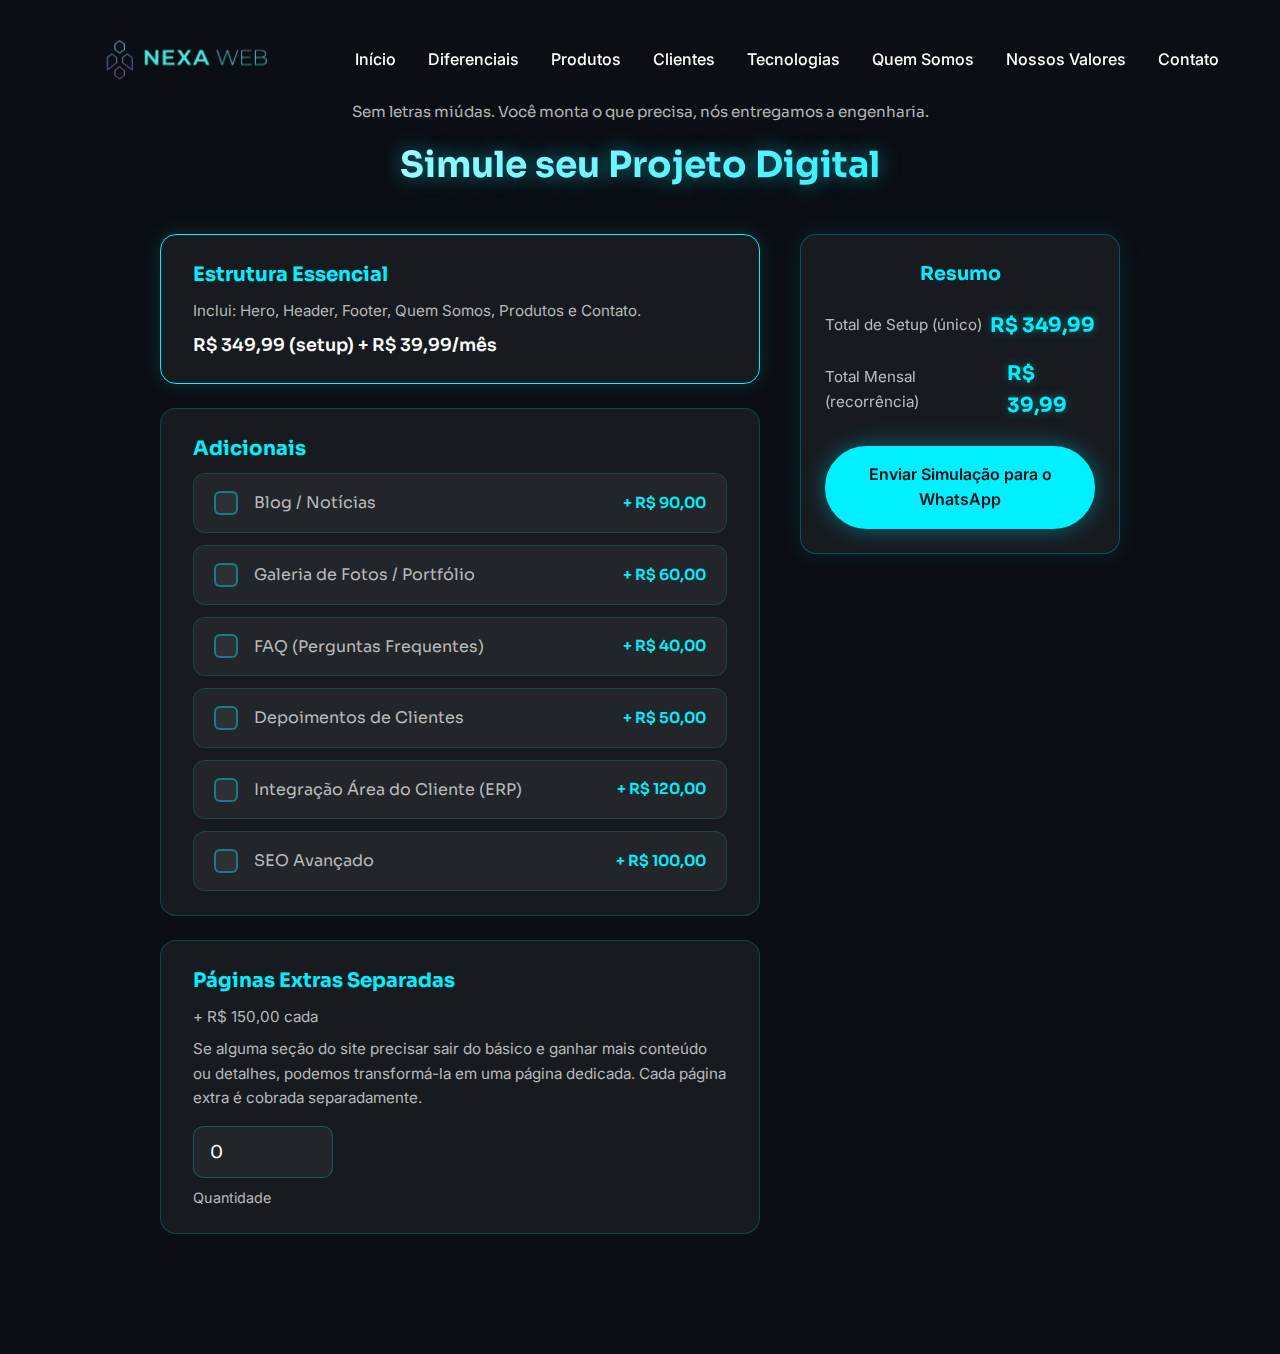
<file: simulador.html>
<!DOCTYPE html>
<html lang="pt-BR">
<head>
    <meta charset="UTF-8">
    <meta name="viewport" content="width=device-width, initial-scale=1.0">
    <title>Simulador de Orçamento | NexaWeb</title>
    <link rel="preconnect" href="https://fonts.googleapis.com">
    <link rel="preconnect" href="https://fonts.gstatic.com" crossorigin>
    <link href="https://fonts.googleapis.com/css2?family=Sora:wght@400;500;600;700&family=Inter:wght@400;500;600&display=swap" rel="stylesheet">
    <link href="https://fonts.googleapis.com/icon?family=Material+Icons" rel="stylesheet">
    <link rel="stylesheet" href="style.css">
    <link rel="stylesheet" href="simulador.css">
    <link rel="icon" type="image/png" href="img/logo_sem_texto.png">
</head>
<body class="simulador-page">
    <!-- Navegação (mesmo do site principal) -->
    <nav class="navbar">
        <div class="container">
            <div class="nav-brand">
                <a href="index.html"><img src="img/logo.png" alt="NexaWeb" class="logo-img"></a>
            </div>
            <ul class="nav-menu">
                <li><a href="index.html#hero">Início</a></li>
                <li><a href="index.html#diferenciais">Diferenciais</a></li>
                <li><a href="index.html#produtos">Produtos</a></li>
                <li><a href="index.html#clientes">Clientes</a></li>
                <li><a href="index.html#tecnologias">Tecnologias</a></li>
                <li><a href="index.html#quem-somos">Quem Somos</a></li>
                <li><a href="index.html#nossos-valores">Nossos Valores</a></li>
                <li><a href="index.html#contato">Contato</a></li>
            </ul>
            <button class="nav-toggle" aria-label="Menu">
                <span></span>
                <span></span>
                <span></span>
            </button>
        </div>
    </nav>

    <main class="simulador-main">
        <div class="container simulador-container">
            <p class="simulador-tagline">Sem letras miúdas. Você monta o que precisa, nós entregamos a engenharia.</p>
            <h1 class="simulador-titulo">Simule seu Projeto Digital</h1>

            <div class="simulador-layout">
                <div class="simulador-form-wrap">
                    <!-- Pacote Base (sempre selecionado) -->
                    <section class="simulador-card simulador-base">
                        <h2 class="simulador-card-titulo">Estrutura Essencial</h2>
                        <p class="simulador-card-desc">Inclui: Hero, Header, Footer, Quem Somos, Produtos e Contato.</p>
                        <p class="simulador-card-preco">R$ 349,99 (setup) + R$ 39,99/mês</p>
                    </section>

                    <!-- Adicionais -->
                    <section class="simulador-card">
                        <h2 class="simulador-card-titulo">Adicionais</h2>
                        <div class="simulador-opcoes">
                            <label class="simulador-option">
                                <input type="checkbox" name="blog" data-setup="90" data-mensal="0">
                                <span class="simulador-option-box"></span>
                                <span class="simulador-option-text">Blog / Notícias</span>
                                <span class="simulador-option-valor">+ R$ 90,00</span>
                            </label>
                            <label class="simulador-option">
                                <input type="checkbox" name="galeria" data-setup="60" data-mensal="0">
                                <span class="simulador-option-box"></span>
                                <span class="simulador-option-text">Galeria de Fotos / Portfólio</span>
                                <span class="simulador-option-valor">+ R$ 60,00</span>
                            </label>
                            <label class="simulador-option">
                                <input type="checkbox" name="faq" data-setup="40" data-mensal="0">
                                <span class="simulador-option-box"></span>
                                <span class="simulador-option-text">FAQ (Perguntas Frequentes)</span>
                                <span class="simulador-option-valor">+ R$ 40,00</span>
                            </label>
                            <label class="simulador-option">
                                <input type="checkbox" name="depoimentos" data-setup="50" data-mensal="0">
                                <span class="simulador-option-box"></span>
                                <span class="simulador-option-text">Depoimentos de Clientes</span>
                                <span class="simulador-option-valor">+ R$ 50,00</span>
                            </label>
                            <label class="simulador-option">
                                <input type="checkbox" name="erp" data-setup="120" data-mensal="0">
                                <span class="simulador-option-box"></span>
                                <span class="simulador-option-text">Integração Área do Cliente (ERP)</span>
                                <span class="simulador-option-valor">+ R$ 120,00</span>
                            </label>
                            <label class="simulador-option">
                                <input type="checkbox" name="seo" data-setup="100" data-mensal="0">
                                <span class="simulador-option-box"></span>
                                <span class="simulador-option-text">SEO Avançado</span>
                                <span class="simulador-option-valor">+ R$ 100,00</span>
                            </label>
                        </div>
                    </section>

                    <!-- Páginas extras -->
                    <section class="simulador-card">
                        <h2 class="simulador-card-titulo">Páginas Extras Separadas</h2>
                        <p class="simulador-card-desc">+ R$ 150,00 cada</p>
                        <p class="simulador-card-texto">Se alguma seção do site precisar sair do básico e ganhar mais conteúdo ou detalhes, podemos transformá-la em uma página dedicada. Cada página extra é cobrada separadamente.</p>
                        <div class="simulador-input-wrap">
                            <input type="number" id="paginas-extras" class="simulador-input" min="0" max="20" value="0" data-setup="150">
                            <label for="paginas-extras" class="simulador-input-label">Quantidade</label>
                        </div>
                    </section>
                </div>

                <!-- Sidebar / Resumo (sticky desktop) -->
                <aside class="simulador-resumo" id="simuladorResumo">
                    <div class="simulador-resumo-inner">
                        <h3 class="simulador-resumo-titulo">Resumo</h3>
                        <div class="simulador-resumo-linhas">
                            <div class="simulador-resumo-linha">
                                <span>Total de Setup (único)</span>
                                <strong id="totalSetup">R$ 349,99</strong>
                            </div>
                            <div class="simulador-resumo-linha">
                                <span>Total Mensal (recorrência)</span>
                                <strong id="totalMensal">R$ 39,99</strong>
                            </div>
                        </div>
                        <a href="https://wa.me/5511997983481?text=Ol%C3%A1!%20Fiz%20uma%20simula%C3%A7%C3%A3o%20no%20site%20NexaWeb." id="btnWhatsApp" class="btn btn-primary simulador-btn-whatsapp" target="_blank" rel="noopener">
                            Enviar Simulação para o WhatsApp
                        </a>
                    </div>
                </aside>
            </div>
        </div>
    </main>

    <!-- Resumo fixo no rodapé (mobile) -->
    <div class="simulador-resumo-fixo" id="simuladorResumoFixo" aria-hidden="true">
        <div class="simulador-resumo-fixo-inner">
            <div>
                <span class="simulador-resumo-fixo-label">Setup</span>
                <strong id="totalSetupFixo">R$ 349,99</strong>
            </div>
            <div>
                <span class="simulador-resumo-fixo-label">Mensal</span>
                <strong id="totalMensalFixo">R$ 39,99</strong>
            </div>
            <a href="https://wa.me/5511997983481?text=Ol%C3%A1!%20Fiz%20uma%20simula%C3%A7%C3%A3o%20no%20site%20NexaWeb." id="btnWhatsAppFixo" class="btn btn-primary btn-small" target="_blank" rel="noopener">WhatsApp</a>
        </div>
    </div>

    <script src="script.js"></script>
    <script src="simulador.js"></script>
</body>
</html>
</file>
<file: simulador.css>
/* Página Simulador de Orçamento */
.simulador-page {
    padding-top: 100px;
    padding-bottom: 120px;
}

.simulador-main {
    min-height: 100vh;
}

.simulador-container {
    max-width: 1000px;
}

.simulador-tagline {
    font-family: 'Sora', sans-serif;
    font-size: 0.95rem;
    color: var(--text-light);
    text-align: center;
    margin-bottom: 0.75rem;
}

.simulador-titulo {
    font-family: 'Sora', sans-serif;
    font-weight: 700;
    font-size: 2.25rem;
    text-align: center;
    margin-bottom: 2.5rem;
    color: var(--white);
    text-shadow: 0 0 20px rgba(0, 240, 255, 0.5);
    background: linear-gradient(135deg, var(--white), var(--electric-cyan));
    -webkit-background-clip: text;
    -webkit-text-fill-color: transparent;
    background-clip: text;
}

.simulador-layout {
    display: grid;
    grid-template-columns: 1fr 320px;
    gap: 2.5rem;
    align-items: start;
}

.simulador-form-wrap {
    display: flex;
    flex-direction: column;
    gap: 1.5rem;
}

/* Cards do formulário */
.simulador-card {
    background: rgba(255, 255, 255, 0.05);
    border: 1px solid rgba(0, 240, 255, 0.2);
    border-radius: 16px;
    padding: 1.5rem 2rem;
    transition: border-color 0.3s ease, box-shadow 0.3s ease;
}

.simulador-card:hover {
    border-color: rgba(0, 240, 255, 0.4);
}

.simulador-base {
    border-color: var(--electric-cyan);
    box-shadow: 0 0 20px rgba(0, 240, 255, 0.15);
}

.simulador-card-titulo {
    font-family: 'Sora', sans-serif;
    font-weight: 700;
    font-size: 1.25rem;
    color: var(--electric-cyan);
    margin-bottom: 0.5rem;
}

.simulador-card-desc {
    font-size: 0.95rem;
    color: var(--text-light);
    margin-bottom: 0.5rem;
}

.simulador-card-texto {
    font-size: 0.95rem;
    color: var(--text-light);
    line-height: 1.6;
    margin-bottom: 1rem;
}

.simulador-card-preco {
    font-family: 'Sora', sans-serif;
    font-weight: 600;
    font-size: 1.1rem;
    color: var(--white);
}

/* Opções (checkboxes estilizados) */
.simulador-opcoes {
    display: flex;
    flex-direction: column;
    gap: 0.75rem;
}

.simulador-option {
    display: flex;
    align-items: center;
    gap: 1rem;
    padding: 1rem 1.25rem;
    background: rgba(255, 255, 255, 0.05);
    border: 1px solid rgba(0, 240, 255, 0.15);
    border-radius: 12px;
    cursor: pointer;
    transition: border-color 0.3s ease, box-shadow 0.3s ease, background 0.3s ease;
}

.simulador-option:hover {
    border-color: rgba(0, 240, 255, 0.3);
    background: rgba(0, 240, 255, 0.05);
}

.simulador-option input {
    position: absolute;
    opacity: 0;
    width: 0;
    height: 0;
}

.simulador-option-box {
    flex-shrink: 0;
    position: relative;
    width: 24px;
    height: 24px;
    border: 2px solid rgba(0, 240, 255, 0.4);
    border-radius: 6px;
    background: rgba(255, 255, 255, 0.05);
    transition: all 0.3s ease;
}

.simulador-option input:checked + .simulador-option-box {
    background: var(--electric-cyan);
    border-color: var(--electric-cyan);
    box-shadow: 0 0 15px rgba(0, 240, 255, 0.5);
}

.simulador-option input:checked + .simulador-option-box::after {
    content: '';
    position: absolute;
    left: 7px;
    top: 3px;
    width: 6px;
    height: 11px;
    border: solid var(--midnight-void);
    border-width: 0 2px 2px 0;
    transform: rotate(45deg);
}

.simulador-option input:checked ~ .simulador-option-text,
.simulador-option input:checked ~ .simulador-option-valor {
    color: var(--white);
}

.simulador-option:has(input:checked) {
    border-color: var(--electric-cyan);
    box-shadow: 0 0 20px rgba(0, 240, 255, 0.15);
}

.simulador-option-text {
    flex: 1;
    font-family: 'Sora', sans-serif;
    font-size: 1rem;
    color: var(--text-light);
}

.simulador-option-valor {
    font-family: 'Sora', sans-serif;
    font-weight: 600;
    font-size: 0.95rem;
    color: var(--electric-cyan);
}

/* Input numérico (quantidade de páginas) */
.simulador-input-wrap {
    margin-top: 1rem;
    display: flex;
    flex-direction: column;
    align-items: flex-start;
    gap: 0.5rem;
}

.simulador-input {
    width: 100%;
    max-width: 140px;
    min-width: 80px;
    min-height: 48px;
    padding: 0.875rem 1rem;
    font-family: 'Sora', sans-serif;
    font-size: 1.1rem;
    color: var(--white);
    background: rgba(255, 255, 255, 0.05);
    border: 1px solid rgba(0, 240, 255, 0.25);
    border-radius: 10px;
    transition: border-color 0.3s ease, box-shadow 0.3s ease;
    box-sizing: border-box;
    -moz-appearance: textfield;
}

.simulador-input::-webkit-outer-spin-button,
.simulador-input::-webkit-inner-spin-button {
    -webkit-appearance: none;
    margin: 0;
}

.simulador-input:focus {
    outline: none;
    border-color: var(--electric-cyan);
    box-shadow: 0 0 15px rgba(0, 240, 255, 0.2);
}

.simulador-input-label {
    display: block;
    font-size: 0.9rem;
    color: var(--text-light);
}

/* Sidebar Resumo (sticky) */
.simulador-resumo {
    position: sticky;
    top: 120px;
}

.simulador-resumo-inner {
    background: rgba(255, 255, 255, 0.05);
    border: 1px solid rgba(0, 240, 255, 0.25);
    border-radius: 16px;
    padding: 1.5rem;
    box-shadow: 0 0 25px rgba(0, 240, 255, 0.1);
}

.simulador-resumo-titulo {
    font-family: 'Sora', sans-serif;
    font-weight: 700;
    font-size: 1.2rem;
    color: var(--electric-cyan);
    margin-bottom: 1.25rem;
    text-align: center;
}

.simulador-resumo-linhas {
    display: flex;
    flex-direction: column;
    gap: 1rem;
    margin-bottom: 1.5rem;
}

.simulador-resumo-linha {
    display: flex;
    justify-content: space-between;
    align-items: center;
    font-size: 0.95rem;
    color: var(--text-light);
}

.simulador-resumo-linha strong {
    font-family: 'Sora', sans-serif;
    font-size: 1.25rem;
    color: var(--electric-cyan);
    text-shadow: 0 0 10px rgba(0, 240, 255, 0.4);
}

.simulador-btn-whatsapp {
    width: 100%;
    text-align: center;
    display: flex;
    align-items: center;
    justify-content: center;
    gap: 0.5rem;
}

/* Resumo fixo no rodapé (mobile) */
.simulador-resumo-fixo {
    display: none;
    position: fixed;
    bottom: 0;
    left: 0;
    right: 0;
    background: rgba(11, 14, 20, 0.95);
    backdrop-filter: blur(12px);
    border-top: 1px solid rgba(0, 240, 255, 0.25);
    padding: 1rem 1.25rem;
    z-index: 900;
    box-shadow: 0 -4px 20px rgba(0, 0, 0, 0.3);
}

.simulador-resumo-fixo-inner {
    max-width: 1200px;
    margin: 0 auto;
    display: flex;
    align-items: center;
    justify-content: space-between;
    gap: 1rem;
}

.simulador-resumo-fixo-inner > div {
    display: flex;
    flex-direction: column;
    align-items: flex-start;
}

.simulador-resumo-fixo-label {
    font-size: 0.75rem;
    color: var(--text-light);
}

.simulador-resumo-fixo-inner strong {
    font-family: 'Sora', sans-serif;
    font-size: 1.1rem;
    color: var(--electric-cyan);
}

.btn-small {
    padding: 0.6rem 1.25rem;
    font-size: 0.9rem;
}

/* Responsividade */
@media (max-width: 900px) {
    .simulador-layout {
        grid-template-columns: 1fr;
    }

    .simulador-resumo {
        position: static;
        order: -1;
    }

    .simulador-resumo-inner {
        margin-bottom: 0;
    }
}

@media (max-width: 768px) {
    .simulador-page {
        padding-bottom: 220px; /* espaço para rolar e ver o quadrado acima da barra fixa */
    }

    .simulador-titulo {
        font-size: 1.75rem;
    }

    .simulador-resumo {
        display: none;
    }

    .simulador-resumo-fixo {
        display: block;
    }

    /* Garantir que o bloco de quantidade de páginas apareça no mobile */
    .simulador-card {
        overflow: visible;
    }

    /* Último card (Páginas Extras): mais margem embaixo para o quadrado ficar visível */
    .simulador-form-wrap .simulador-card:last-of-type {
        margin-bottom: 3rem;
        padding-bottom: 1.5rem;
    }

    .simulador-input-wrap {
        width: 100%;
        max-width: 100%;
        margin-top: 1.5rem;
        margin-bottom: 0.5rem;
        padding: 1rem;
        background: rgba(255, 255, 255, 0.03);
        border: 1px solid rgba(0, 240, 255, 0.2);
        border-radius: 12px;
        box-sizing: border-box;
    }

    .simulador-input {
        max-width: 120px;
        min-width: 80px;
        min-height: 52px;
        font-size: 1.25rem;
    }

    .simulador-input-label {
        font-size: 0.95rem;
        color: var(--text-light);
    }
}

@media (max-width: 480px) {
    .simulador-resumo-fixo-inner {
        flex-wrap: wrap;
    }

    .simulador-resumo-fixo-inner .btn {
        width: 100%;
        order: 3;
        margin-top: 0.5rem;
    }

    .simulador-card {
        padding: 1.25rem 1rem;
    }

    .simulador-input-wrap {
        padding: 0.875rem 1rem;
    }

    .simulador-input {
        min-height: 48px;
        font-size: 1.1rem;
    }
}
</file>
<file: style.css>
/* Reset e Variáveis */
* {
    margin: 0;
    padding: 0;
    box-sizing: border-box;
}

:root {
    --midnight-void: #0B0E14;
    --electric-cyan: #00F0FF;
    --hyper-purple: #7000FF;
    --white: #ffffff;
    --text-light: rgba(255, 255, 255, 0.7);
    --gradient: linear-gradient(135deg, var(--electric-cyan), var(--hyper-purple));
    --gradient-text: linear-gradient(135deg, var(--white), var(--electric-cyan));
    --shadow-glow: 0 0 20px rgba(0, 240, 255, 0.3), 0 0 40px rgba(0, 240, 255, 0.1);
    --shadow-glow-hover: 0 0 30px rgba(0, 240, 255, 0.5), 0 0 60px rgba(0, 240, 255, 0.2);
    --glass-bg: rgba(255, 255, 255, 0.05);
}

html {
    scroll-behavior: smooth;
}

body {
    font-family: 'Inter', -apple-system, BlinkMacSystemFont, 'Segoe UI', sans-serif;
    line-height: 1.6;
    color: var(--white);
    background-color: var(--midnight-void);
}

.container {
    max-width: 1200px;
    margin: 0 auto;
    padding: 0 20px;
}

/* Navegação */
.navbar {
    position: fixed;
    top: 0;
    width: 100%;
    background: transparent;
    box-shadow: none;
    z-index: 1000;
    transition: all 0.3s ease;
}

.navbar.scrolled {
    background: rgba(11, 14, 20, 0.8);
    backdrop-filter: blur(20px);
    -webkit-backdrop-filter: blur(20px);
    box-shadow: 0 2px 20px rgba(0, 0, 0, 0.3);
}

.navbar .container {
    display: flex;
    justify-content: center;
    align-items: center;
    padding: 1rem 20px;
    gap: 3rem;
}

.nav-brand {
    display: flex;
    align-items: center;
    transition: all 0.3s ease;
}

.logo-img {
    height: 80px;
    width: auto;
    object-fit: contain;
}


.nav-menu {
    display: flex;
    list-style: none;
    gap: 2rem;
}

.nav-menu a {
    text-decoration: none;
    color: var(--white);
    font-weight: 500;
    transition: color 0.3s ease;
}

.nav-menu a:hover {
    color: var(--electric-cyan);
}

.nav-toggle {
    display: none;
    flex-direction: column;
    background: none;
    border: none;
    cursor: pointer;
    gap: 4px;
}

.nav-toggle span {
    width: 25px;
    height: 3px;
    background: var(--white);
    transition: all 0.3s ease;
}

/* Hero Section */
.hero {
    position: relative;
    min-height: 100vh;
    display: flex;
    align-items: flex-end;
    justify-content: center;
    color: var(--white);
    text-align: center;
    padding-top: 80px;
    padding-bottom: 8rem;
    overflow: hidden;
    background-color: var(--midnight-void);
}

.hero-image-wrapper {
    position: absolute;
    top: 0;
    left: 0;
    width: 100%;
    height: 100%;
    z-index: 0;
}

.hero-image {
    position: absolute;
    top: 0;
    left: 0;
    width: 100%;
    height: 100%;
    object-fit: cover;
    object-position: center;
    opacity: 0;
    transition: opacity 1.5s ease-in-out, transform 0.1s ease-out;
    transform: scale(1.05);
}

.hero-image.active {
    opacity: 1;
    transform: scale(1);
}

.hero-overlay {
    position: absolute;
    top: 0;
    left: 0;
    width: 100%;
    height: 100%;
    background: linear-gradient(to top, rgba(11, 14, 20, 0.9) 0%, rgba(11, 14, 20, 0.3) 50%, transparent 100%);
    z-index: 1;
}

.hero .container {
    position: relative;
    z-index: 2;
}

.hero-content {
    max-width: 800px;
    animation: fadeInUp 1s ease;
    margin-bottom: -2rem;
}

.hero-title {
    font-family: 'Sora', sans-serif;
    font-size: 2.5rem;
    font-weight: 700;
    margin-bottom: 1rem;
    line-height: 1.2;
    background: var(--gradient-text);
    -webkit-background-clip: text;
    -webkit-text-fill-color: transparent;
    background-clip: text;
    transition: all 0.3s ease;
}

.hero-title:hover {
    filter: drop-shadow(0 0 20px rgba(0, 240, 255, 0.8));
    transform: scale(1.05);
}

.hero-subtitle {
    font-size: 1rem;
    margin-bottom: 2rem;
    opacity: 0.95;
}

.hero-buttons {
    display: flex;
    gap: 1rem;
    justify-content: center;
    flex-wrap: wrap;
}

/* Botões */
.btn {
    padding: 0.875rem 2rem;
    border-radius: 50px;
    text-decoration: none;
    font-weight: 600;
    transition: all 0.3s ease;
    display: inline-block;
    border: 2px solid transparent;
}

.btn-primary {
    background: var(--electric-cyan);
    color: var(--midnight-void);
    font-weight: 600;
    box-shadow: var(--shadow-glow);
    border: 2px solid var(--electric-cyan);
}

.btn-primary:hover {
    transform: translateY(-2px);
    box-shadow: var(--shadow-glow-hover);
    background: var(--electric-cyan);
}

.btn-secondary {
    background: transparent;
    color: var(--electric-cyan);
    border-color: var(--electric-cyan);
}

.btn-secondary:hover {
    background: rgba(0, 240, 255, 0.1);
    color: var(--electric-cyan);
    box-shadow: var(--shadow-glow);
}

/* Seções Gerais */
section {
    padding: 5rem 0;
}

.section-title {
    font-family: 'Sora', sans-serif;
    font-size: 2.5rem;
    font-weight: 700;
    text-align: center;
    margin-bottom: 1rem;
    color: var(--white);
    background: var(--gradient-text);
    -webkit-background-clip: text;
    -webkit-text-fill-color: transparent;
    background-clip: text;
}

.section-subtitle {
    text-align: center;
    color: var(--text-light);
    font-size: 1.1rem;
    margin-bottom: 3rem;
}

/* Seção Diferenciais */
.diferenciais {
    background: var(--midnight-void);
}

.diferenciais-grid {
    display: grid;
    grid-template-columns: 1fr 1fr;
    gap: 2rem;
    margin-top: 3rem;
}

.diferenciais-grid .diferencial-card:nth-child(1) {
    grid-column: 1;
    grid-row: 1;
}

.diferenciais-grid .diferencial-card:nth-child(2) {
    grid-column: 2;
    grid-row: 1;
}

.diferenciais-grid .diferencial-card:nth-child(3) {
    grid-column: 1 / -1;
    grid-row: 2;
    justify-self: center;
    max-width: calc(50% - 1rem);
}

.diferenciais-grid .diferencial-card:nth-child(4) {
    grid-column: 1;
    grid-row: 3;
}

.diferenciais-grid .diferencial-card:nth-child(5) {
    grid-column: 2;
    grid-row: 3;
}

.diferenciais-grid .diferencial-card:nth-child(6) {
    grid-column: 1 / -1;
    grid-row: 4;
    justify-self: center;
    max-width: calc(50% - 1rem);
}

.diferencial-card {
    background: var(--glass-bg);
    backdrop-filter: blur(10px);
    border: 1px solid var(--electric-cyan);
    padding: 2.5rem;
    border-radius: 15px;
    box-shadow: 0 8px 32px rgba(0, 0, 0, 0.3), 0 0 20px rgba(0, 240, 255, 0.1);
    transition: transform 0.8s ease, box-shadow 0.8s ease, border-color 0.8s ease, filter 0.8s ease;
    display: flex;
    flex-direction: column;
    min-height: 280px;
}

.diferencial-card:hover {
    transform: translateY(-8px) scale(1.02);
    border-color: var(--electric-cyan);
    box-shadow: 0 12px 40px rgba(0, 0, 0, 0.4), var(--shadow-glow);
    filter: drop-shadow(0 0 20px rgba(0, 240, 255, 0.6));
}

.diferencial-icon {
    font-size: 3.5rem;
    color: var(--electric-cyan);
    margin-bottom: 1.5rem;
    display: block;
    filter: drop-shadow(0 0 10px rgba(0, 240, 255, 0.5));
    width: fit-content;
}

.diferencial-title {
    font-family: 'Sora', sans-serif;
    color: var(--white);
    margin-bottom: 1rem;
    font-size: 1.5rem;
    font-weight: 700;
    line-height: 1.3;
}

.diferencial-text {
    color: var(--text-light);
    font-size: 1rem;
    line-height: 1.8;
    flex-grow: 1;
}

.diferencial-text .highlight {
    color: var(--electric-cyan);
    font-weight: 600;
    text-shadow: 0 0 10px rgba(0, 240, 255, 0.5);
}

/* Seção Produtos */
.produtos {
    background: var(--midnight-void);
    overflow: visible;
}

.produtos .container {
    overflow: visible;
}

.produtos .section-subtitle {
    margin-bottom: 0.5rem;
}

.produtos-carousel-wrapper {
    position: relative;
    width: 100%;
    margin-top: 0;
    overflow-x: hidden;
    overflow-y: visible;
    padding: 0.5rem 0 5rem 0;
    margin-bottom: 2rem;
}

.produtos-carousel-container {
    width: 100%;
    overflow-x: hidden;
    overflow-y: visible;
    position: relative;
}

.produtos-carousel-track {
    display: flex;
    transition: transform 0.5s cubic-bezier(0.4, 0, 0.2, 1);
    will-change: transform;
    align-items: center;
    gap: 2rem;
    padding: 0 2rem;
    touch-action: pan-y; /* permite scroll vertical da página; arraste horizontal no JS */
}

.produto-card-carousel {
    background: var(--glass-bg);
    backdrop-filter: blur(10px);
    border: 1px solid rgba(0, 240, 255, 0.2);
    padding: 2.5rem;
    border-radius: 15px;
    box-shadow: 0 8px 32px rgba(0, 0, 0, 0.3);
    transition: transform 0.5s cubic-bezier(0.4, 0, 0.2, 1), 
                opacity 0.5s ease,
                box-shadow 0.5s ease,
                border-color 0.5s ease;
    border-top: 4px solid var(--electric-cyan);
    flex: 0 0 calc((100% - 4rem) / 3);
    min-width: calc((100% - 4rem) / 3);
    max-width: calc((100% - 4rem) / 3);
    opacity: 0.6;
    transform: scale(0.9);
    transform-origin: center center;
    margin: 2rem 0;
    display: flex;
    flex-direction: column;
    height: 100%;
    min-height: 550px;
    cursor: pointer;
}

.produto-card-carousel.active {
    opacity: 1;
    transform: scale(1);
    border-color: var(--electric-cyan);
    box-shadow: var(--shadow-glow);
    z-index: 2;
}

.produto-card-carousel:hover {
    transform: scale(1.05) translateY(-10px);
    border-color: var(--electric-cyan);
    box-shadow: var(--shadow-glow-hover);
    z-index: 3;
}

.produto-icon {
    display: flex;
    align-items: center;
    justify-content: center;
    margin-bottom: 1.5rem;
}

.produto-icon .material-icons {
    font-size: 4rem;
    color: var(--electric-cyan);
    filter: drop-shadow(0 0 10px rgba(0, 240, 255, 0.5));
}

.produto-card-carousel h3 {
    font-family: 'Sora', sans-serif;
    color: var(--white);
    margin-bottom: 1rem;
    font-size: 1.5rem;
    font-weight: 600;
}

.produto-card-carousel p {
    color: var(--text-light);
    margin-bottom: 1.5rem;
    line-height: 1.8;
    flex-grow: 1;
}

.produto-preco {
    font-family: 'Sora', sans-serif;
    font-size: 1.25rem;
    font-weight: 700;
    color: var(--electric-cyan);
    text-shadow: 0 0 10px rgba(0, 240, 255, 0.5);
    margin-top: auto;
    padding-top: 1.5rem;
    border-top: 1px solid rgba(0, 240, 255, 0.2);
}

.produto-btn {
    margin-top: 1.5rem;
    text-align: center;
    width: 100%;
}

.carousel-controls {
    display: flex;
    justify-content: center;
    gap: 3rem;
    margin-top: 2rem;
}

.carousel-btn {
    background: var(--glass-bg);
    backdrop-filter: blur(10px);
    border: 2px solid var(--electric-cyan);
    color: var(--electric-cyan);
    width: 50px;
    height: 50px;
    border-radius: 50%;
    display: flex;
    align-items: center;
    justify-content: center;
    cursor: pointer;
    transition: all 0.3s ease;
    box-shadow: 0 4px 15px rgba(0, 0, 0, 0.3);
}

.carousel-btn:hover:not(:disabled) {
    background: rgba(0, 240, 255, 0.1);
    box-shadow: var(--shadow-glow);
    transform: scale(1.1);
}

.carousel-btn:disabled {
    opacity: 0.3;
    cursor: not-allowed;
    border-color: rgba(0, 240, 255, 0.3);
}

.carousel-btn .material-icons {
    font-size: 28px;
}

/* Seção Clientes */
.clientes {
    background: var(--midnight-void);
}

.clientes-video-wrapper {
    margin-top: 2rem;
    margin-bottom: 3rem;
    display: flex;
    justify-content: center;
}

.clientes-video-container {
    max-width: 900px;
    width: 100%;
    background: var(--glass-bg);
    backdrop-filter: blur(10px);
    border: 1px solid rgba(0, 240, 255, 0.2);
    border-radius: 15px;
    overflow: hidden;
    box-shadow: 0 8px 32px rgba(0, 0, 0, 0.3);
    transition: border-color 0.3s ease, box-shadow 0.3s ease;
}

.clientes-video-container:hover {
    border-color: var(--electric-cyan);
    box-shadow: var(--shadow-glow);
}

.clientes-video {
    display: block;
    width: 100%;
    height: auto;
}

.clientes-video-caption {
    text-align: center;
    color: var(--text-light);
    font-size: 1rem;
    padding: 1rem 1.5rem;
    margin: 0;
    border-top: 1px solid rgba(0, 240, 255, 0.2);
}

.clientes-projeto-desc {
    max-width: 900px;
    margin: 0 auto;
}

.clientes-projeto-texto {
    color: var(--white);
    font-size: 1.1rem;
    line-height: 1.8;
    margin-bottom: 1.25rem;
}

.clientes-projeto-tagline {
    display: flex;
    align-items: center;
    gap: 0.5rem;
    flex-wrap: wrap;
    margin-bottom: 1.5rem;
    color: var(--text-light);
    font-size: 0.95rem;
}

.clientes-projeto-icon {
    font-size: 1.25rem;
    color: var(--electric-cyan);
}

.clientes-projeto-vias {
    margin-left: auto;
    color: var(--electric-cyan);
    font-weight: 600;
}

.clientes-projeto-tags {
    display: flex;
    flex-wrap: wrap;
    gap: 0.75rem;
}

.clientes-tag {
    background: var(--gradient);
    color: var(--white);
    padding: 0.5rem 1rem;
    border-radius: 50px;
    font-size: 0.9rem;
    font-weight: 500;
}

.clientes-grid {
    display: grid;
    grid-template-columns: repeat(auto-fit, minmax(300px, 1fr));
    gap: 2rem;
    margin-top: 3rem;
}

.cliente-card {
    background: var(--glass-bg);
    backdrop-filter: blur(10px);
    border: 1px solid rgba(0, 240, 255, 0.2);
    padding: 2.5rem;
    border-radius: 15px;
    box-shadow: 0 8px 32px rgba(0, 0, 0, 0.3);
    text-align: center;
    transition: border-color 0.3s ease, box-shadow 0.3s ease;
}

.cliente-card:hover {
    border-color: var(--electric-cyan);
    box-shadow: var(--shadow-glow);
}

.cliente-logo {
    font-family: 'Sora', sans-serif;
    font-size: 2rem;
    font-weight: bold;
    color: var(--electric-cyan);
    margin-bottom: 1.5rem;
    padding: 1rem;
    background: rgba(0, 240, 255, 0.1);
    border-radius: 10px;
    border: 1px solid rgba(0, 240, 255, 0.3);
}

.cliente-testimonial {
    font-style: italic;
    color: var(--white);
    margin-bottom: 1.5rem;
    font-size: 1.1rem;
    line-height: 1.8;
}

.cliente-name {
    color: var(--text-light);
    font-weight: 600;
}

/* Seção Tecnologias */
.tech-grid {
    display: grid;
    grid-template-columns: repeat(auto-fit, minmax(150px, 1fr));
    gap: 1.5rem;
    margin-top: 3rem;
}

.tech-item {
    background: var(--glass-bg);
    backdrop-filter: blur(10px);
    border: 1px solid rgba(0, 240, 255, 0.2);
    padding: 1.5rem;
    border-radius: 15px;
    text-align: center;
    box-shadow: 0 8px 32px rgba(0, 0, 0, 0.3);
    transition: transform 0.3s ease, box-shadow 0.3s ease, border-color 0.3s ease, background 0.3s ease;
    display: flex;
    flex-direction: column;
    align-items: center;
    gap: 0.75rem;
    position: relative;
}

.tech-item:hover {
    transform: translateY(-5px);
    box-shadow: var(--shadow-glow);
    border-color: var(--electric-cyan);
    background: rgba(0, 240, 255, 0.1);
}

.tech-name {
    font-family: 'Sora', sans-serif;
    font-weight: 600;
    font-size: 1rem;
    color: var(--white);
    transition: color 0.3s ease;
}

.tech-item:hover .tech-name {
    color: var(--electric-cyan);
}

.tech-desc {
    font-size: 0.85rem;
    line-height: 1.5;
    color: var(--text-light);
    margin: 0;
    max-width: 100%;
    opacity: 0;
    max-height: 0;
    overflow: hidden;
    transition: opacity 0.3s ease, max-height 0.3s ease;
}

.tech-item:hover .tech-desc {
    opacity: 1;
    max-height: 120px;
}

/* Seção Nossos Valores */
.nossos-valores {
    background: var(--midnight-void);
}

.nossos-valores .section-title {
    margin-bottom: 2.5rem;
}

.valores-content {
    max-width: 960px;
    margin: 0 auto;
}

.valores-bloco-titulo {
    font-family: 'Sora', sans-serif;
    font-weight: 700;
    font-size: 1.35rem;
    color: var(--white);
    margin-bottom: 1rem;
}

.valores-paragrafo {
    font-family: 'Sora', sans-serif;
    font-weight: 400;
    font-size: 1rem;
    color: var(--text-light);
    line-height: 1.8;
    margin-bottom: 1rem;
}

.valores-intro {
    margin-bottom: 2rem;
}

.valores-grid {
    display: grid;
    grid-template-columns: 1fr 1fr;
    gap: 2rem;
    margin-top: 2rem;
    margin-bottom: 2rem;
}

.valores-card {
    background: var(--glass-bg);
    backdrop-filter: blur(10px);
    border: 1px solid rgba(0, 240, 255, 0.2);
    border-radius: 15px;
    padding: 2rem;
    box-shadow: 0 8px 32px rgba(0, 0, 0, 0.3);
    transition: transform 0.3s ease, box-shadow 0.3s ease, border-color 0.3s ease;
    display: flex;
    flex-direction: column;
}

.valores-card:hover {
    transform: translateY(-5px);
    box-shadow: var(--shadow-glow);
    border-color: var(--electric-cyan);
}

.valores-card-central {
    grid-column: 1 / -1;
    justify-self: center;
    max-width: calc(50% - 1rem);
}

.valores-card-icon {
    font-size: 3rem;
    color: var(--electric-cyan);
    margin-bottom: 1rem;
    filter: drop-shadow(0 0 10px rgba(0, 240, 255, 0.4));
}

.valores-card-titulo {
    font-family: 'Sora', sans-serif;
    font-weight: 700;
    font-size: 1.15rem;
    color: var(--electric-cyan);
    margin-bottom: 0.75rem;
    text-shadow: 0 0 12px rgba(0, 240, 255, 0.35);
}

.valores-item-num {
    color: var(--electric-cyan);
    margin-right: 0.25rem;
}

.valores-lista-chave {
    list-style: none;
    margin: 0.75rem 0 0 0;
    padding: 0;
}

.valores-lista-chave li {
    font-family: 'Sora', sans-serif;
    font-weight: 400;
    font-size: 0.95rem;
    color: var(--text-light);
    line-height: 1.75;
    margin-bottom: 0.5rem;
    padding-left: 0;
}

.valores-destaque {
    color: var(--electric-cyan);
    font-weight: 600;
    text-shadow: 0 0 10px rgba(0, 240, 255, 0.3);
}

/* Seção Quem Somos */
.quem-somos {
    background: var(--midnight-void);
}

.quem-somos .section-title {
    margin-bottom: 4rem;
}

.quem-somos-grid {
    display: grid;
    grid-template-columns: 1fr 1fr;
    gap: 3rem;
    align-items: start;
}

.quem-somos-col-text {
    display: flex;
    flex-direction: column;
    gap: 0;
}

.quem-somos-titulo {
    font-family: 'Sora', sans-serif;
    font-weight: 700;
    font-size: 1.75rem;
    line-height: 1.3;
    color: var(--white);
    margin-bottom: 0.5rem;
}

.quem-somos-subtitulo {
    font-family: 'Sora', sans-serif;
    font-weight: 700;
    font-size: 1.25rem;
    color: var(--electric-cyan);
    margin-bottom: 1.5rem;
    text-shadow: 0 0 15px rgba(0, 240, 255, 0.4);
}

.quem-somos-paragrafo {
    font-family: 'Sora', sans-serif;
    font-weight: 400;
    font-size: 1rem;
    color: var(--text-light);
    line-height: 1.8;
    margin-bottom: 1.25rem;
}

.quem-somos-destaque {
    color: var(--electric-cyan);
    font-weight: 600;
    text-shadow: 0 0 12px rgba(0, 240, 255, 0.35);
}

.quem-somos-separador {
    border: none;
    height: 1px;
    background: linear-gradient(90deg, transparent, rgba(0, 240, 255, 0.4), rgba(112, 0, 255, 0.4), transparent);
    margin: 1.5rem 0;
    box-shadow: 0 0 10px rgba(0, 240, 255, 0.2);
}

.quem-somos-bloco-titulo {
    font-family: 'Sora', sans-serif;
    font-weight: 700;
    font-size: 1.15rem;
    color: var(--white);
    margin-bottom: 0.75rem;
}

.quem-somos-lista {
    list-style: none;
    margin: 0 0 1.25rem 0;
    padding: 0;
}

.quem-somos-lista li {
    font-family: 'Sora', sans-serif;
    font-weight: 400;
    font-size: 1rem;
    color: var(--text-light);
    line-height: 1.8;
    margin-bottom: 0.5rem;
    padding-left: 0;
}

.quem-somos-citacao {
    font-family: 'Sora', sans-serif;
    font-weight: 500;
    font-size: 1.05rem;
    font-style: italic;
    color: var(--white);
    line-height: 1.7;
    margin: 0;
    padding: 1.25rem 1.5rem;
    border: 2px solid transparent;
    border-radius: 12px;
    background: linear-gradient(var(--midnight-void), var(--midnight-void)) padding-box,
                linear-gradient(135deg, var(--electric-cyan), var(--hyper-purple)) border-box;
    box-shadow: 0 0 15px rgba(0, 240, 255, 0.25),
                0 0 30px rgba(112, 0, 255, 0.15);
    transition: box-shadow 0.3s ease, transform 0.3s ease;
}

.quem-somos-citacao:hover {
    box-shadow: 0 0 25px rgba(0, 240, 255, 0.5),
                0 0 50px rgba(112, 0, 255, 0.3),
                0 0 60px rgba(0, 240, 255, 0.2);
    transform: translateY(-2px);
}

.quem-somos-col-visual {
    display: flex;
    justify-content: center;
    align-items: start;
}

.quem-somos-foto-wrapper {
    width: 100%;
    max-width: 400px;
    padding: 6px;
    border-radius: 16px;
    background: linear-gradient(135deg, var(--electric-cyan), var(--hyper-purple));
    box-shadow: 0 0 30px rgba(0, 240, 255, 0.25), 0 0 50px rgba(112, 0, 255, 0.15);
}

.quem-somos-foto-placeholder {
    width: 100%;
    aspect-ratio: 4/5;
    border-radius: 12px;
    background: var(--glass-bg);
    border: 1px solid rgba(0, 240, 255, 0.15);
    display: flex;
    flex-direction: column;
    align-items: center;
    justify-content: center;
    gap: 1rem;
    overflow: hidden;
    position: relative;
}

.quem-somos-foto {
    width: 100%;
    height: 100%;
    object-fit: cover;
    object-position: center;
    display: block;
    transition: transform 0.6s cubic-bezier(0.23, 1, 0.320, 1), filter 0.6s ease;
    filter: brightness(1) contrast(1.05) saturate(1.1);
}

.quem-somos-foto-wrapper:hover .quem-somos-foto {
    transform: scale(1.08);
    filter: brightness(1.1) contrast(1.15) saturate(1.2) drop-shadow(0 0 20px rgba(0, 240, 255, 0.4));
}

.quem-somos-foto-placeholder .quem-somos-foto-icon {
    font-size: 4rem;
    color: rgba(0, 240, 255, 0.4);
}

.quem-somos-foto-texto {
    font-family: 'Sora', sans-serif;
    font-size: 0.95rem;
    color: var(--text-light);
}

.stats {
    display: grid;
    grid-template-columns: repeat(auto-fit, minmax(200px, 1fr));
    gap: 2rem;
    margin-top: 3rem;
}

.stat-item {
    text-align: center;
}

.stat-number {
    font-family: 'Sora', sans-serif;
    font-size: 3rem;
    font-weight: 700;
    color: var(--electric-cyan);
    margin-bottom: 0.5rem;
    text-shadow: 0 0 20px rgba(0, 240, 255, 0.5);
}

.stat-label {
    color: var(--text-light);
    font-size: 1rem;
}

/* Seção Contato */
.contato {
    background: var(--midnight-void);
}

.contato-cta {
    text-align: center;
    margin-top: 2.5rem;
    margin-bottom: 2rem;
}

.contato-btn-whatsapp {
    display: inline-flex;
    align-items: center;
    justify-content: center;
    gap: 0.5rem;
    padding: 1rem 2.5rem;
    font-size: 1.1rem;
}

.contato-content {
    display: grid;
    grid-template-columns: 1fr 1fr;
    gap: 3rem;
    margin-top: 3rem;
}

.contato-form {
    display: flex;
    flex-direction: column;
    gap: 1.5rem;
}

.form-group {
    display: flex;
    flex-direction: column;
}

.form-group label {
    margin-bottom: 0.5rem;
    font-weight: 600;
    color: var(--white);
}

.form-group input,
.form-group textarea {
    padding: 0.875rem;
    background: var(--glass-bg);
    backdrop-filter: blur(10px);
    border: 2px solid rgba(0, 240, 255, 0.2);
    border-radius: 8px;
    font-size: 1rem;
    font-family: inherit;
    color: var(--white);
    transition: border-color 0.3s ease, box-shadow 0.3s ease;
}

.form-group input:focus,
.form-group textarea:focus {
    outline: none;
    border-color: var(--electric-cyan);
    box-shadow: 0 0 15px rgba(0, 240, 255, 0.3);
}

.form-group input::placeholder,
.form-group textarea::placeholder {
    color: var(--text-light);
}

.contato-info {
    display: flex;
    flex-direction: column;
    gap: 2rem;
}

.info-item {
    display: flex;
    align-items: flex-start;
    gap: 1rem;
}

.info-icon {
    font-size: 2rem;
    min-width: 50px;
}

.info-item h3 {
    font-family: 'Sora', sans-serif;
    color: var(--white);
    margin-bottom: 0.5rem;
    font-weight: 600;
}

.info-item p {
    color: var(--text-light);
}

/* Footer */
.footer {
    background: var(--midnight-void);
    border-top: 1px solid rgba(0, 240, 255, 0.2);
    color: var(--text-light);
    text-align: center;
    padding: 2rem 0;
}

.footer-content {
    display: flex;
    flex-direction: column;
    align-items: center;
    gap: 1rem;
}

.footer-logo {
    height: 120px;
    width: auto;
    object-fit: contain;
    opacity: 0.8;
}

/* Animações */
@keyframes fadeInUp {
    from {
        opacity: 0;
        transform: translateY(30px);
    }
    to {
        opacity: 1;
        transform: translateY(0);
    }
}

/* Responsividade */
@media (max-width: 768px) {
    .navbar .container {
        justify-content: space-between;
    }

    .nav-menu {
        position: fixed;
        left: -100%;
        top: 70px;
        flex-direction: column;
        background: var(--midnight-void);
        backdrop-filter: blur(20px);
        border: 1px solid rgba(0, 240, 255, 0.2);
        width: 100%;
        text-align: center;
        transition: 0.3s;
        box-shadow: 0 10px 27px rgba(0, 0, 0, 0.5);
        padding: 2rem 0;
    }

    .nav-menu.active {
        left: 0;
    }

    .nav-toggle {
        display: flex;
    }

    .hero-title {
        font-size: 2rem;
    }

    .hero-subtitle {
        font-size: 0.95rem;
    }

    .section-title {
        font-size: 2rem;
    }

    .contato-content {
        grid-template-columns: 1fr;
    }

    .quem-somos-grid {
        grid-template-columns: 1fr;
        gap: 2rem;
    }

    .quem-somos-titulo {
        font-size: 1.5rem;
    }

    .valores-grid {
        grid-template-columns: 1fr;
    }

    .valores-card-central {
        max-width: 100%;
    }

    .diferenciais-grid {
        grid-template-columns: 1fr;
    }

    .diferenciais-grid .diferencial-card:nth-child(1),
    .diferenciais-grid .diferencial-card:nth-child(2),
    .diferenciais-grid .diferencial-card:nth-child(3),
    .diferenciais-grid .diferencial-card:nth-child(4),
    .diferenciais-grid .diferencial-card:nth-child(5),
    .diferenciais-grid .diferencial-card:nth-child(6) {
        grid-column: 1;
        grid-row: auto;
        max-width: none;
        justify-self: stretch;
    }

    .produtos-grid,
    .clientes-grid {
        grid-template-columns: 1fr;
    }

    .stats {
        grid-template-columns: 1fr;
    }

    .produto-card-carousel {
        flex: 0 0 calc(100% - 2rem);
        min-width: calc(100% - 2rem);
        max-width: calc(100% - 2rem);
    }

    .produtos-carousel-track {
        padding: 0 1rem;
        cursor: grab;
        user-select: none;
        -webkit-user-select: none;
    }

    .produtos-carousel-track:active {
        cursor: grabbing;
    }
}

@media (max-width: 480px) {
    .hero-title {
        font-size: 1.75rem;
    }
    
    .hero-subtitle {
        font-size: 0.9rem;
    }

    .hero-buttons {
        flex-direction: column;
    }

    .btn {
        width: 100%;
        text-align: center;
    }
}
</file>
